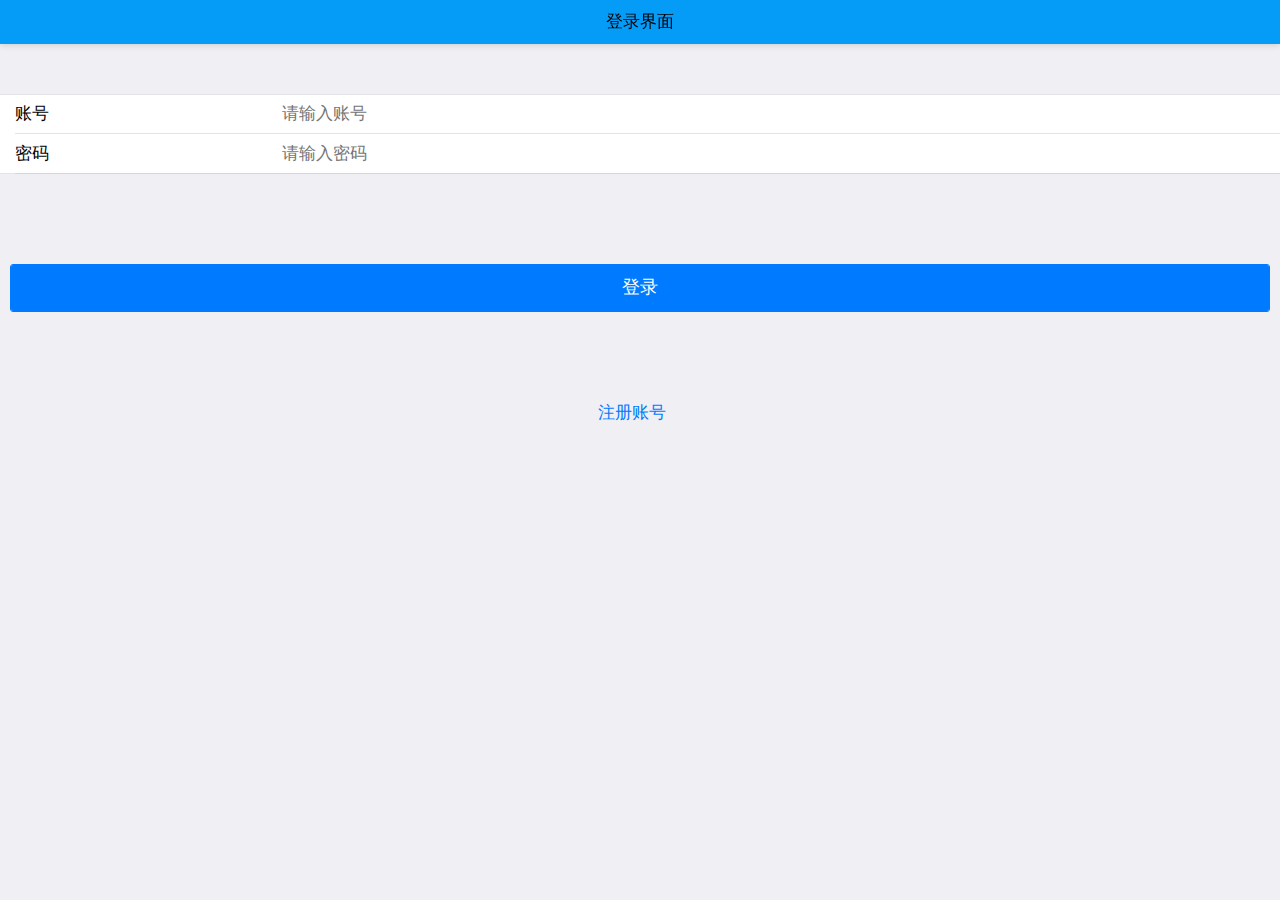
<file: login/login.html>
<!DOCTYPE html>
<html>
<head>
    <meta charset="utf-8">
    <meta name="viewport" content="width=device-width,initial-scale=1,minimum-scale=1,maximum-scale=1,user-scalable=no" />
    <title></title>
	<!-- 1710121029赵德勇 -->
    <link href="../css/mui.min.css" rel="stylesheet"/>
	<link rel="stylesheet" type="text/css" href="login.css"/>
</head>
<body>
	<header class="mui-bar mui-bar-nav"style="background-color: #059cf8;">
		<h1 class="mui-title">登录界面</h1>
	</header>
	
	<div class="mui-content">
		<form id='login-form' class="mui-input-group">
			<div class="mui-input-row">
				<label>账号</label>
				<input id='username' type="text" class="mui-input-clear mui-input" placeholder="请输入账号">
			</div>
			<div class="mui-input-row">
				<label>密码</label>
				<input id='password' type="password" class="mui-input-clear mui-input" placeholder="请输入密码">
			</div>
		</form>
		
		<div class="mui-content-padded">
			<button id='login' class="mui-btn mui-btn-block mui-btn-primary">登录</button>
			
			<div class="link-area"><a id='register' href="../register/register.html">注册账号</a> <span class="spliter"></a>
			</div>
		</div>
		<div class="mui-content-padded oauth-area">
	
		</div>
	</div>
	<script src="../js/mui.js" type="text/javascript" charset="utf-8"></script>
	<script src="login.js"></script>
	
</body>
</html>
</file>
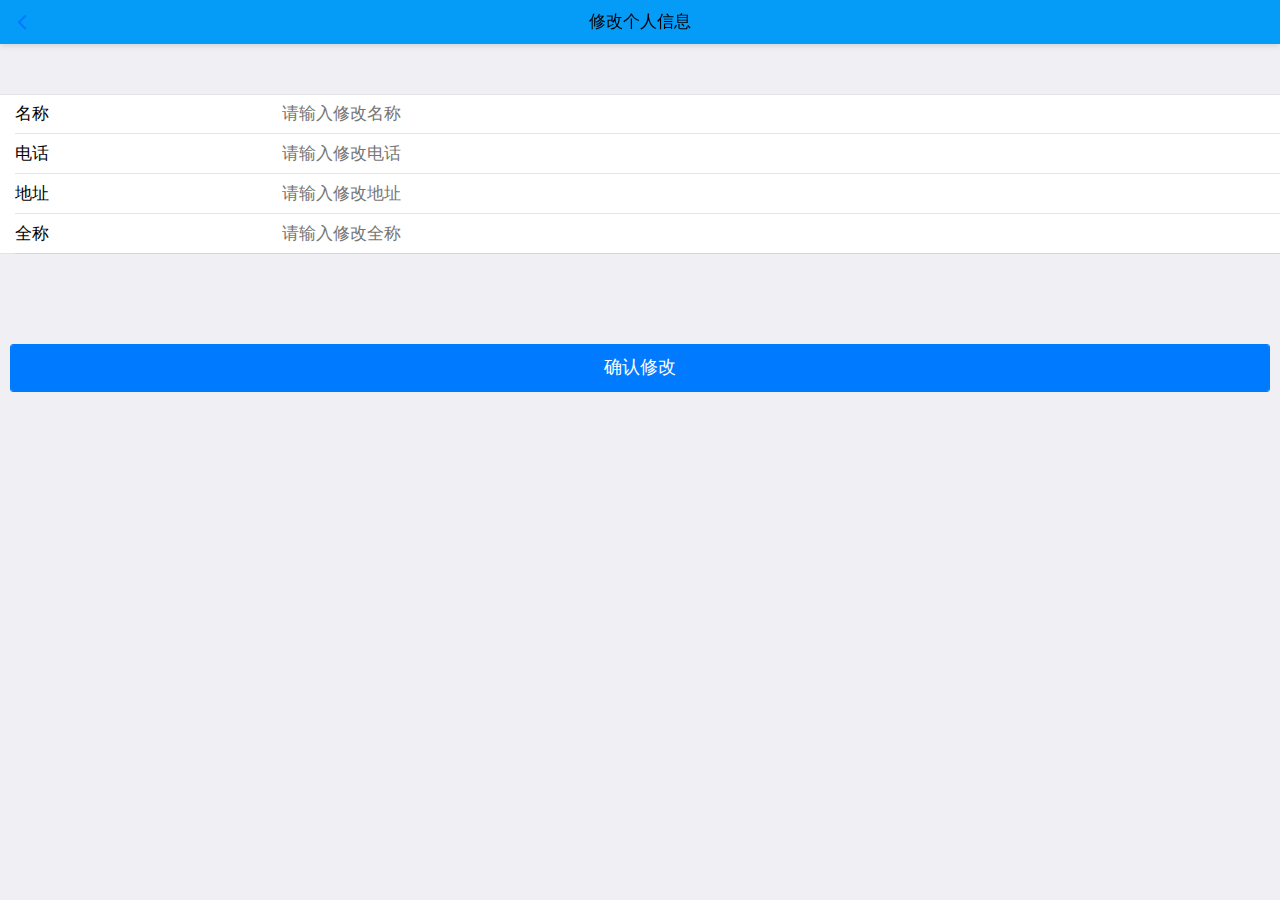
<file: my/change.html>
<!DOCTYPE html>
<html>
<head>
    <meta charset="utf-8">
    <meta name="viewport" content="width=device-width,initial-scale=1,minimum-scale=1,maximum-scale=1,user-scalable=no" />
    <title></title>
    <script src="../js/mui.min.js"></script>
    <link href="../css/mui.min.css" rel="stylesheet"/>
	<link rel="stylesheet" type="text/css" href="../login/login.css"/>
</head>
<body>
	<header class="mui-bar mui-bar-nav"style="background-color: #059cf8;">
		<a class="mui-action-back mui-icon mui-icon-left-nav mui-pull-left"
		href="my.html"></a>
		<h1 class="mui-title">修改个人信息</h1>
	</header>
	
	<div class="mui-content">
		<form id='login-form' class="mui-input-group">
			<div class="mui-input-row">
				<label>名称</label>
				<input id='name' type="text" class="mui-input-clear mui-input" placeholder="请输入修改名称">
			</div>
			<div class="mui-input-row">
				<label>电话</label>
				<input id='mobile' type="text" class="mui-input-clear mui-input" placeholder="请输入修改电话">
			</div>
			<div class="mui-input-row">
				<label>地址</label>
				<input id='address' type="text" class="mui-input-clear mui-input" placeholder="请输入修改地址">
			</div><div class="mui-input-row">
				<label>全称</label>
				<input id='allname' type="text" class="mui-input-clear mui-input" placeholder="请输入修改全称">
			</div>
		</form>
		
		<div class="mui-content-padded">
			<button id='login' class="mui-btn mui-btn-block mui-btn-primary">确认修改</button>
			</div>
		</div>
		<div class="mui-content-padded oauth-area">
	
		</div>
	</div>
	<script src="change.js" type="text/javascript" charset="utf-8"></script>
	
</body>
</html>
</file>
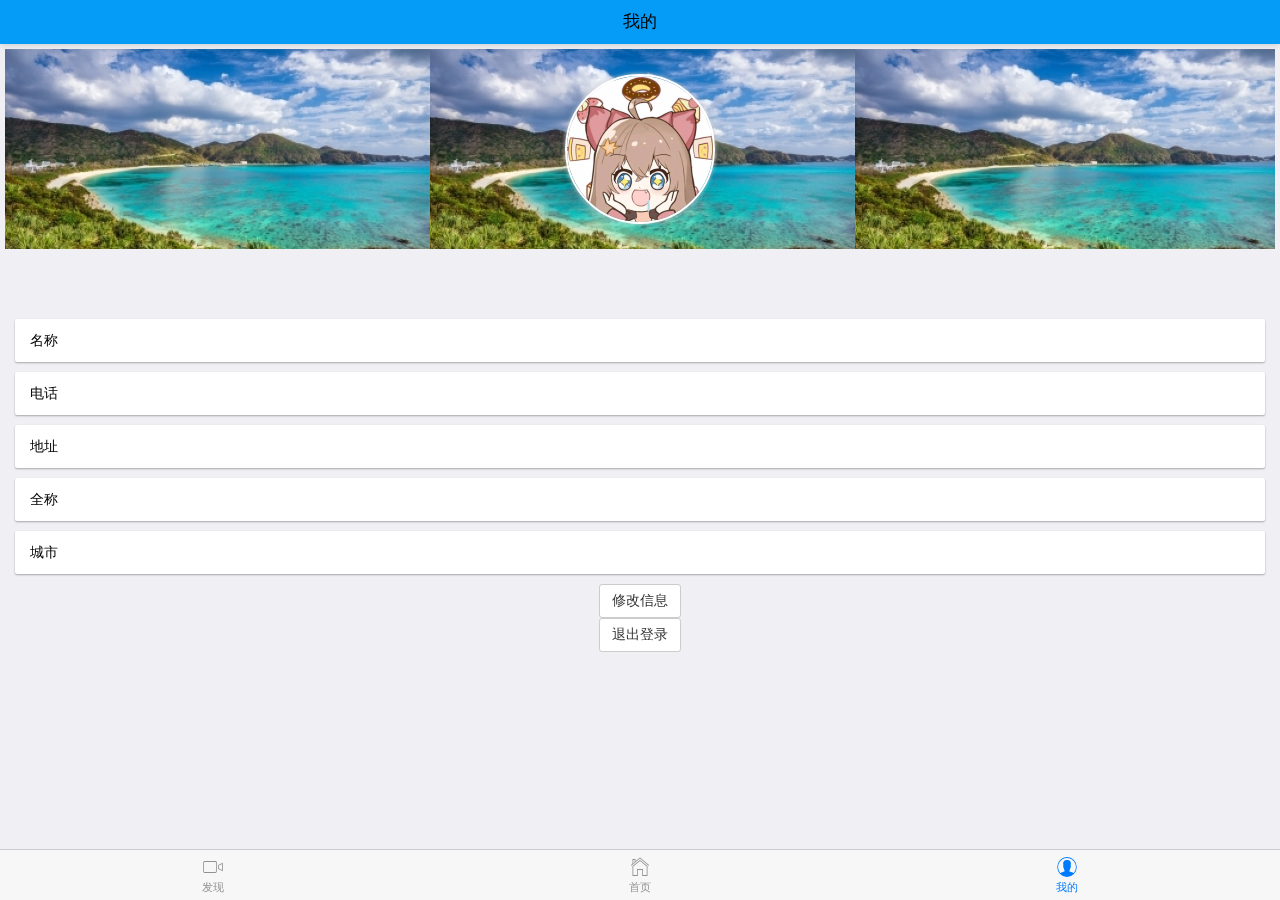
<file: my/my.html>
<!DOCTYPE html>
<html style="padding: 0.3125rem;">
	<head>
		<meta charset="utf-8">
		<meta name="viewport" content="width=device-width,initial-scale=1,minimum-scale=1,maximum-scale=1,user-scalable=no" />
		<link rel="stylesheet" type="text/css" href="../css/mui.min.css" />
		<link rel="stylesheet" type="text/css" href="./my.css" />
		<title>我的</title>
	</head>
	<body>
		<header class="mui-bar mui-bar-nav" style="background-color: #059cf8;">
			<h1 class="mui-title">我的</h1>
		</header>
		<div  class="mui-content" id="refreshContainer">
		<div >
			<div style="width: 100%;height:200px;background:url(back.jpg);display: flex;justify-content: center;align-items: center;">
				<div class="touxiang" id="login1">
					<img src="666.png" />
				</div>
			</div>
			<div style="display: flex;justify-content: center;align-items: center;">
				<div style="height: 60px;width: 120px;display: flex;justify-content: center;align-items: center;font-size: 1.25rem;"id="username">请登录</div>
			</div>
			<div>
			<div class="mui-card">
				<div class="mui-card-content">
					<ul class="mui-table-view" id="row1">
						<div class="mui-row">
							<div class="mui-col-sm-2">
								<li class="mui-table-view-cell">
									名称
								</li>
							</div>
							<div class="mui-col-sm-8">
								<li class="mui-table-view-cell" id="name">
								</li>
							</div>
						</div>
					</ul>
				</div>
			</div>
			<div class="mui-card">
				<div class="mui-card-content">
					<ul class="mui-table-view" id="row1">
						<div class="mui-row">
							<div class="mui-col-sm-2">
								<li class="mui-table-view-cell">
									电话
								</li>
							</div>
							<div class="mui-col-sm-8">
								<li class="mui-table-view-cell" id="mobile">
								</li>
							</div>
						</div>
					</ul>
				</div>
			</div>
			<div class="mui-card">
				<div class="mui-card-content">
					<ul class="mui-table-view" id="row1">
						<div class="mui-row">
							<div class="mui-col-sm-2">
								<li class="mui-table-view-cell">
									地址
								</li>
							</div>
							<div class="mui-col-sm-8">
								<li class="mui-table-view-cell" id="address">
								</li>
							</div>
						</div>
					</ul>
				</div>
			</div>
			<div class="mui-card">
				<div class="mui-card-content">
					<ul class="mui-table-view" id="row1">
						<div class="mui-row">
							<div class="mui-col-sm-2">
								<li class="mui-table-view-cell">
									全称
								</li>
							</div>
							<div class="mui-col-sm-8">
								<li class="mui-table-view-cell" id="allname">
								</li>
							</div>
						</div>
					</ul>
				</div>
			</div>
			<div class="mui-card">
				<div class="mui-card-content">
					<ul class="mui-table-view" id="row1">
						<div class="mui-row">
							<div class="mui-col-sm-2">
								<li class="mui-table-view-cell">
									城市
								</li>
							</div>
							<div class="mui-col-sm-8">
								<li class="mui-table-view-cell" id="city">
								</li>
							</div>
						</div>
					</ul>
				</div>
			</div>
			</div>
			<div style="display: flex;justify-content: center;align-items: center;">
				<button type="button" id="change">修改信息</button>
			</div>
			<div style="display: flex;justify-content: center;align-items: center;">
				<button type="button" id="logout">退出登录</button>
			</div>
		</div>
		</div>
		<nav class="mui-bar mui-bar-tab">
			<p class="mui-tab-item" id="jump_discover">
				<span class="mui-icon mui-icon-videocam"></span>
				<span class="mui-tab-label">发现</span>
			</p>
			<p class="mui-tab-item " id="jump_first">
				<span class="mui-icon mui-icon-home">
				</span>
				<span class="mui-tab-label">首页</span>
			</p>
			<p class="mui-tab-item  mui-active" id="jump_my">
				<span class="mui-icon mui-icon-contact"></span>
				<span class="mui-tab-label">我的</span>
			</p>
		</nav>
		<script src="../js/mui.js" type="text/javascript" charset="utf-8"></script>
		<script src="my.js" type="text/javascript" charset="utf-8"></script>
	</body>
</html>
</file>
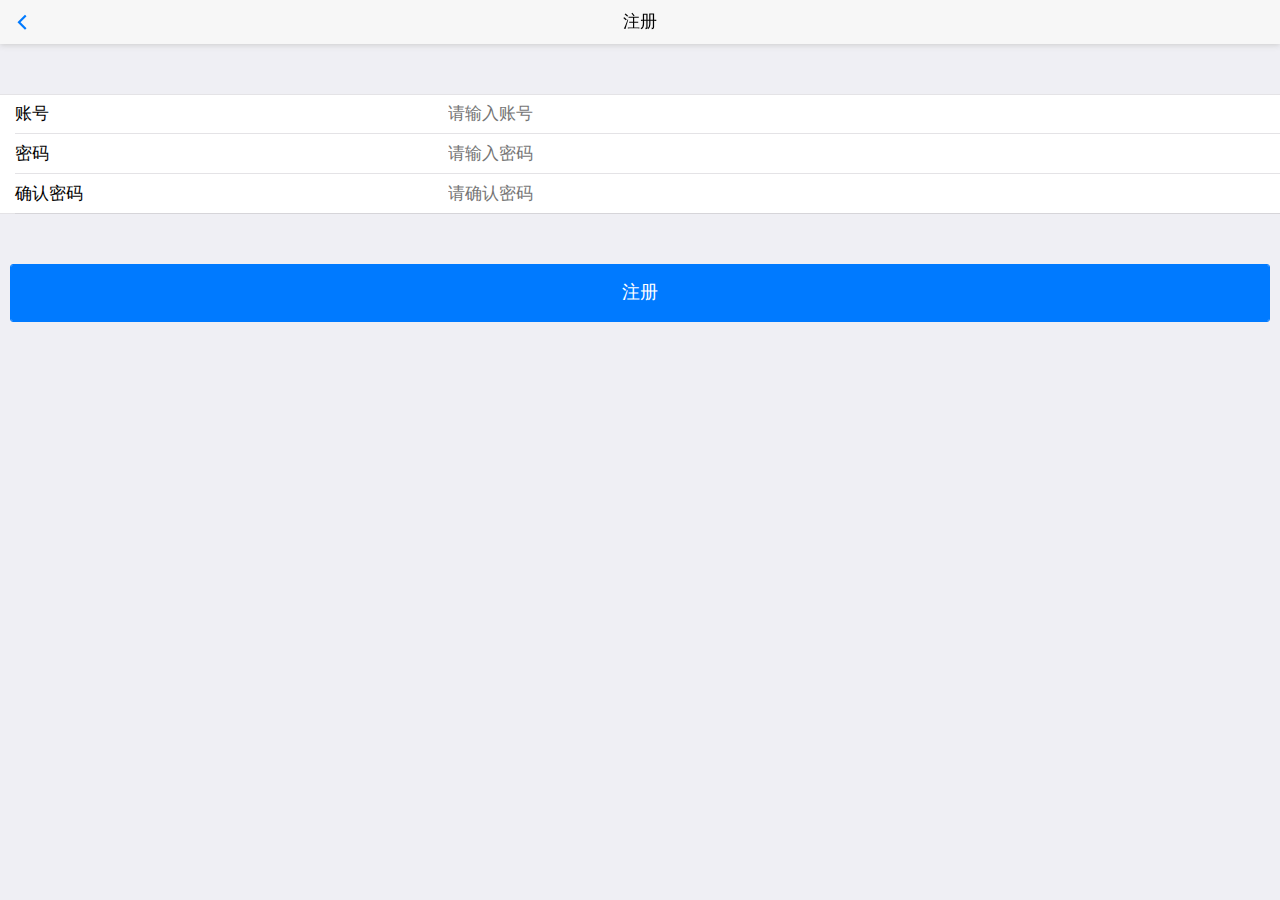
<file: register/register.html>
<!DOCTYPE html>
<html>
	<head>
		<meta charset="utf-8">
		<meta name="viewport" content="width=device-width,initial-scale=1,minimum-scale=1,maximum-scale=1,user-scalable=no" />
		<link rel="stylesheet" type="text/css" href="register.css"/>
		<link href="../css/mui.min.css" rel="stylesheet" />
		<title></title>
		<!-- 1710121029赵德勇 -->
	</head>
	<body>
		<header class="mui-bar mui-bar-nav">
			<a class="mui-action-back mui-icon mui-icon-left-nav mui-pull-left"
			href="../login/login.html"></a>
			<h1 class="mui-title">注册</h1>
		</header>
		<div class="mui-content">
			<form class="mui-input-group">
				<div class="mui-input-row">
					<label>账号</label>
					<input id='username' type="text" class="mui-input-clear mui-input" placeholder="请输入账号">
				</div>
				<div class="mui-input-row">
					<label>密码</label>
					<input id='password' type="password" class="mui-input-clear mui-input" placeholder="请输入密码">
				</div>
				<div class="mui-input-row">
					<label>确认密码</label>
					<input id='password_confirm' type="password" class="mui-input-clear mui-input" placeholder="请确认密码">
				</div>
				</form>
				<div class="mui-content-padded">
					<button id='register' class="mui-btn mui-btn-block mui-btn-primary">注册</button>
				</div>
				<div class="mui-content-padded">
		
	</body>
	<script src="../js/mui.js" type="text/javascript" charset="utf-8"></script>
	<script src="register.js"></script>
</html>
</file>
<file: login/login.css>
.area {
	margin: 20px auto 0px auto;
}

.mui-input-group {
	margin-top: 10px;
}

.mui-input-group:first-child {
	margin-top: 50px;
}

.mui-input-group label {
	width: 22%;
}

.mui-input-row label~input,
.mui-input-row label~select,
.mui-input-row label~textarea {
	width: 78%;
}

.mui-checkbox input[type=checkbox],
.mui-radio input[type=radio] {
	top: 6px;
}

.mui-content-padded {
	margin-top: 10vh;
}

.mui-btn {
	padding: 10px;
}

.link-area {
	display: block;
	margin-top: 10vh;
	text-align: center;
}

.spliter {
	color: #bbb;
	padding: 0px 8px;
}

.oauth-area {
	position: absolute;
	bottom: 20px;
	left: 0px;
	text-align: center;
	width: 100%;
	padding: 0px;
	margin: 0px;
}

.oauth-area .oauth-btn {
	display: inline-block;
	width: 50px;
	height: 50px;
	background-size: 30px 30px;
	background-position: center center;
	background-repeat: no-repeat;
	margin: 0px 20px;
	border: solid 1px #ddd;
	border-radius: 25px;
}

.oauth-area .oauth-btn:active {
	border: solid 1px #aaa;
}

.oauth-area .oauth-btn.disabled {
	background-color: #ddd;
}

.ui-page-login,
body {
	width: 100%;
	height: 100%;
	margin: 0px;
	padding: 0px;
}

.mui-content {
	height: 100%;
}
</file>
<file: my/my.css>
.touxiang{
display:inline-block;
margin:5px auto;
width:150px;
height:150px;
border-radius:100px;
-webkit-border-radius:100px;
-moz-border-radius:100px;
border:2px solid #fff;
box-shadow:0 0 4px #ccc;
overflow:hidden;
}
</file>
<file: register/register.css>
.area {
	margin: 20px auto 0px auto;
}

.mui-input-group:first-child {
	margin-top: 50px;
}

.mui-input-group label {
	width: 22%;
}

.mui-input-row label~input,
.mui-input-row label~select,
.mui-input-row label~textarea {
	width: 78%;
}

.mui-checkbox input[type=checkbox],
.mui-radio input[type=radio] {
	top: 6px;
}

.mui-content-padded {
	margin-top: 25px;
}

.mui-btn {
	padding: 10px;
	margin-top: 50px;
}

.ui-page-login,
body {
	width: 100%;
	height: 100%;
	margin: 0px;
	padding: 0px;
}

.mui-content {
	height: 100%;
}
</file>
